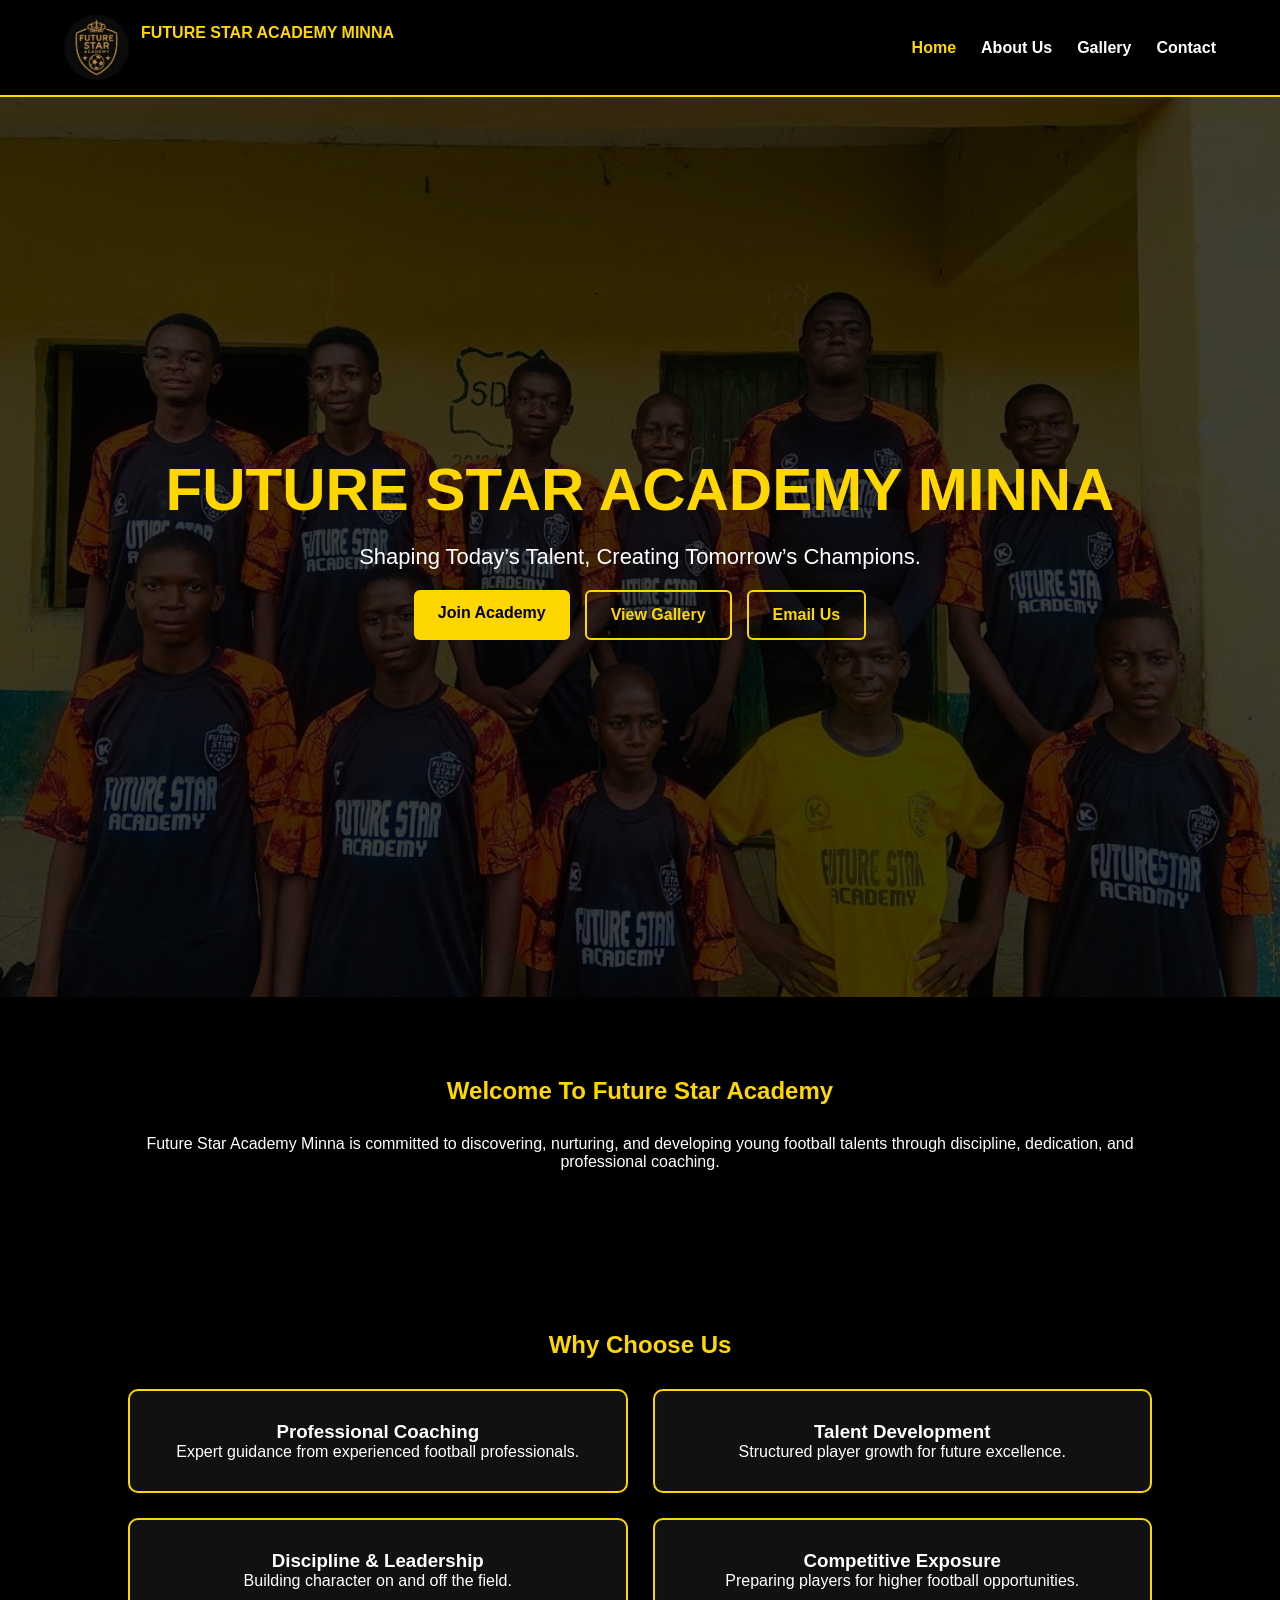
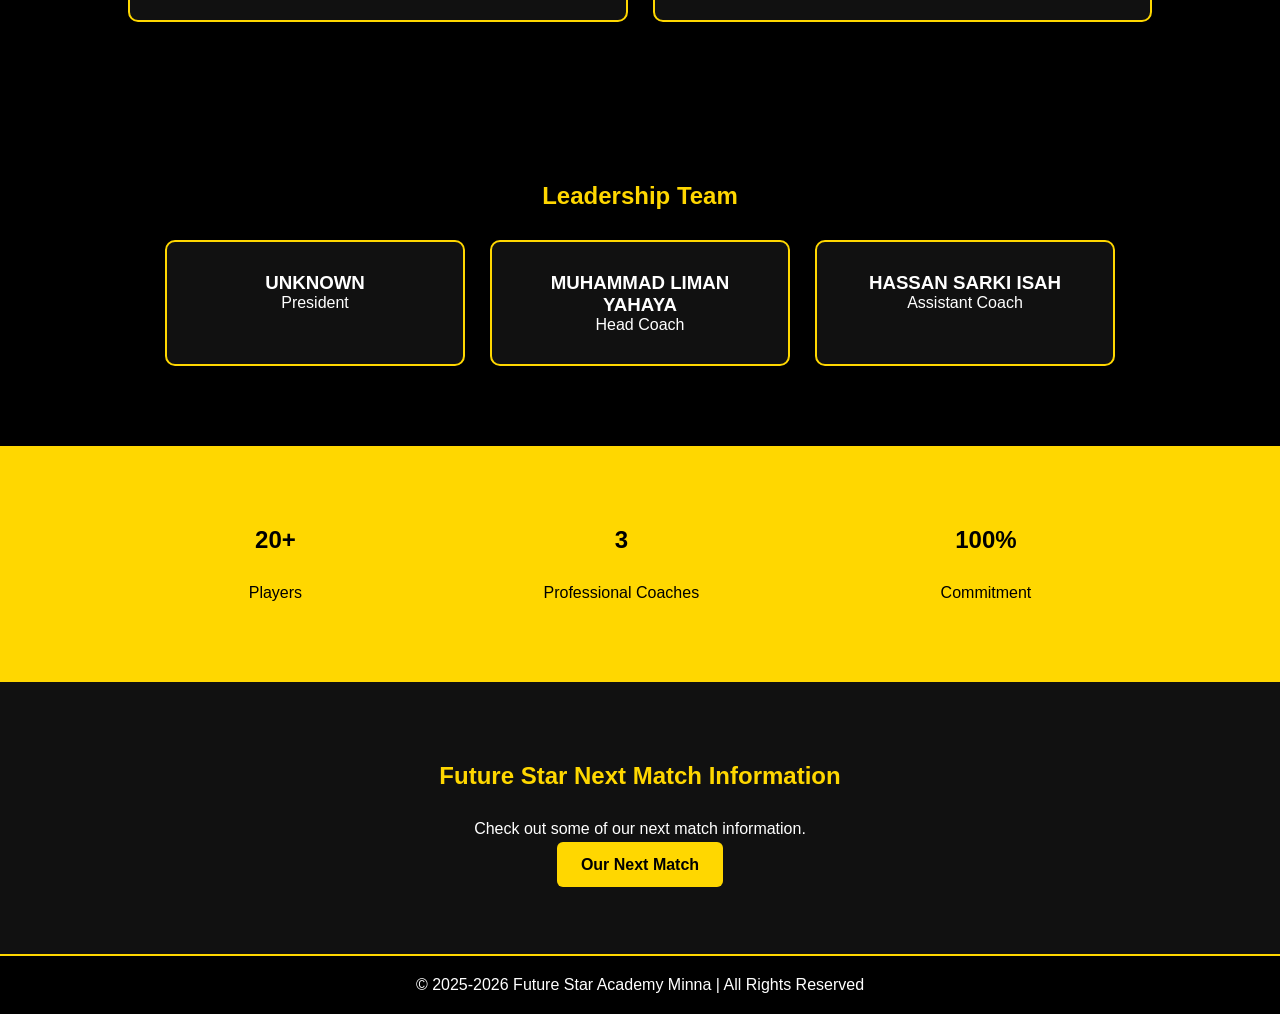
<file: index.html>
<!DOCTYPE html>
<html lang="en">
<head>
    <meta charset="UTF-8">
    <meta name="viewport" content="width=device-width, initial-scale=1.0">
    <title>Future Star Academy Minna</title>
    <link rel="stylesheet" href="style.css">
</head>
<body>

    <!-- STICKY NAVBAR -->
    <header class="navbar">
        <div class="logo-section">
            <img src="logo.jpg" alt="Future Star Academy Logo">
            <h2>FUTURE STAR ACADEMY MINNA</h2>
        </div>

        <nav>
            <ul class="nav-links">
                <li><a href="index.html" class="active">Home</a></li>
                <li><a href="about.html">About Us</a></li>
                <li><a href="gallery.html">Gallery</a></li>
                <li><a href="contact.html">Contact</a></li>
            </ul>
        </nav>
    </header>

    <!-- HERO SECTION -->
    <section class="hero">
        <div class="hero-content">
            <h1>FUTURE STAR ACADEMY MINNA</h1>
            <p>Shaping Today’s Talent, Creating Tomorrow’s Champions.</p>

            <div class="hero-buttons">
                <a href="contact.html" class="btn">Join Academy</a>
                <a href="gallery.html" class="btn-outline">View Gallery</a>
                <a href="mailto:futurestaracademyminna@gmail.com" class="btn-outline">Email Us</a>
            </div>
        </div>
    </section>

    <!-- WELCOME -->
    <section class="welcome">
        <h2>Welcome To Future Star Academy</h2>
        <p>
            Future Star Academy Minna is committed to discovering,
            nurturing, and developing young football talents through
            discipline, dedication, and professional coaching.
        </p>
    </section>

    <!-- WHY CHOOSE US -->
    <section class="features">
        <h2>Why Choose Us</h2>

        <div class="feature-container">
            <div class="feature-box">
                <h3>Professional Coaching</h3>
                <p>Expert guidance from experienced football professionals.</p>
            </div>

            <div class="feature-box">
                <h3>Talent Development</h3>
                <p>Structured player growth for future excellence.</p>
            </div>

            <div class="feature-box">
                <h3>Discipline & Leadership</h3>
                <p>Building character on and off the field.</p>
            </div>

            <div class="feature-box">
                <h3>Competitive Exposure</h3>
                <p>Preparing players for higher football opportunities.</p>
            </div>
        </div>
    </section>

    <!-- LEADERSHIP -->
    <section class="leadership">
        <h2>Leadership Team</h2>

        <div class="leaders">

            <div class="leader-card">
                <h3>UNKNOWN</h3>
                <p>President</p>
            </div>

            <div class="leader-card">
                <h3>MUHAMMAD LIMAN YAHAYA</h3>
                <p>Head Coach</p>
            </div>

            <div class="leader-card">
                <h3>HASSAN SARKI ISAH</h3>
                <p>Assistant Coach</p>
            </div>

        </div>
    </section>

    <!-- STATS -->
    <section class="stats">
        <div class="stat-box">
            <h2>20+</h2>
            <p>Players</p>
        </div>

        <div class="stat-box">
            <h2>3</h2>
            <p>Professional Coaches</p>
        </div>

        <div class="stat-box">
            <h2>100%</h2>
            <p>Commitment</p>
        </div>
    </section>

    <!-- CONTACT CTA -->
    <section class="cta">
        <h2>Future Star Next Match Information</h2>
        <p>Check out some of our next match information.</p>
<br>
        <a href="lineup.html" class="btn">Our Next Match</a>
    </section>

    <!-- FOOTER -->
    <footer>
        <p>© 2025-2026 Future Star Academy Minna | All Rights Reserved</p>
    </footer>

    <script>
        window.addEventListener("scroll", function() {
            document.querySelector(".navbar").classList.toggle("sticky", window.scrollY > 0);
        });
    </script>

</body>
</html>
</file>
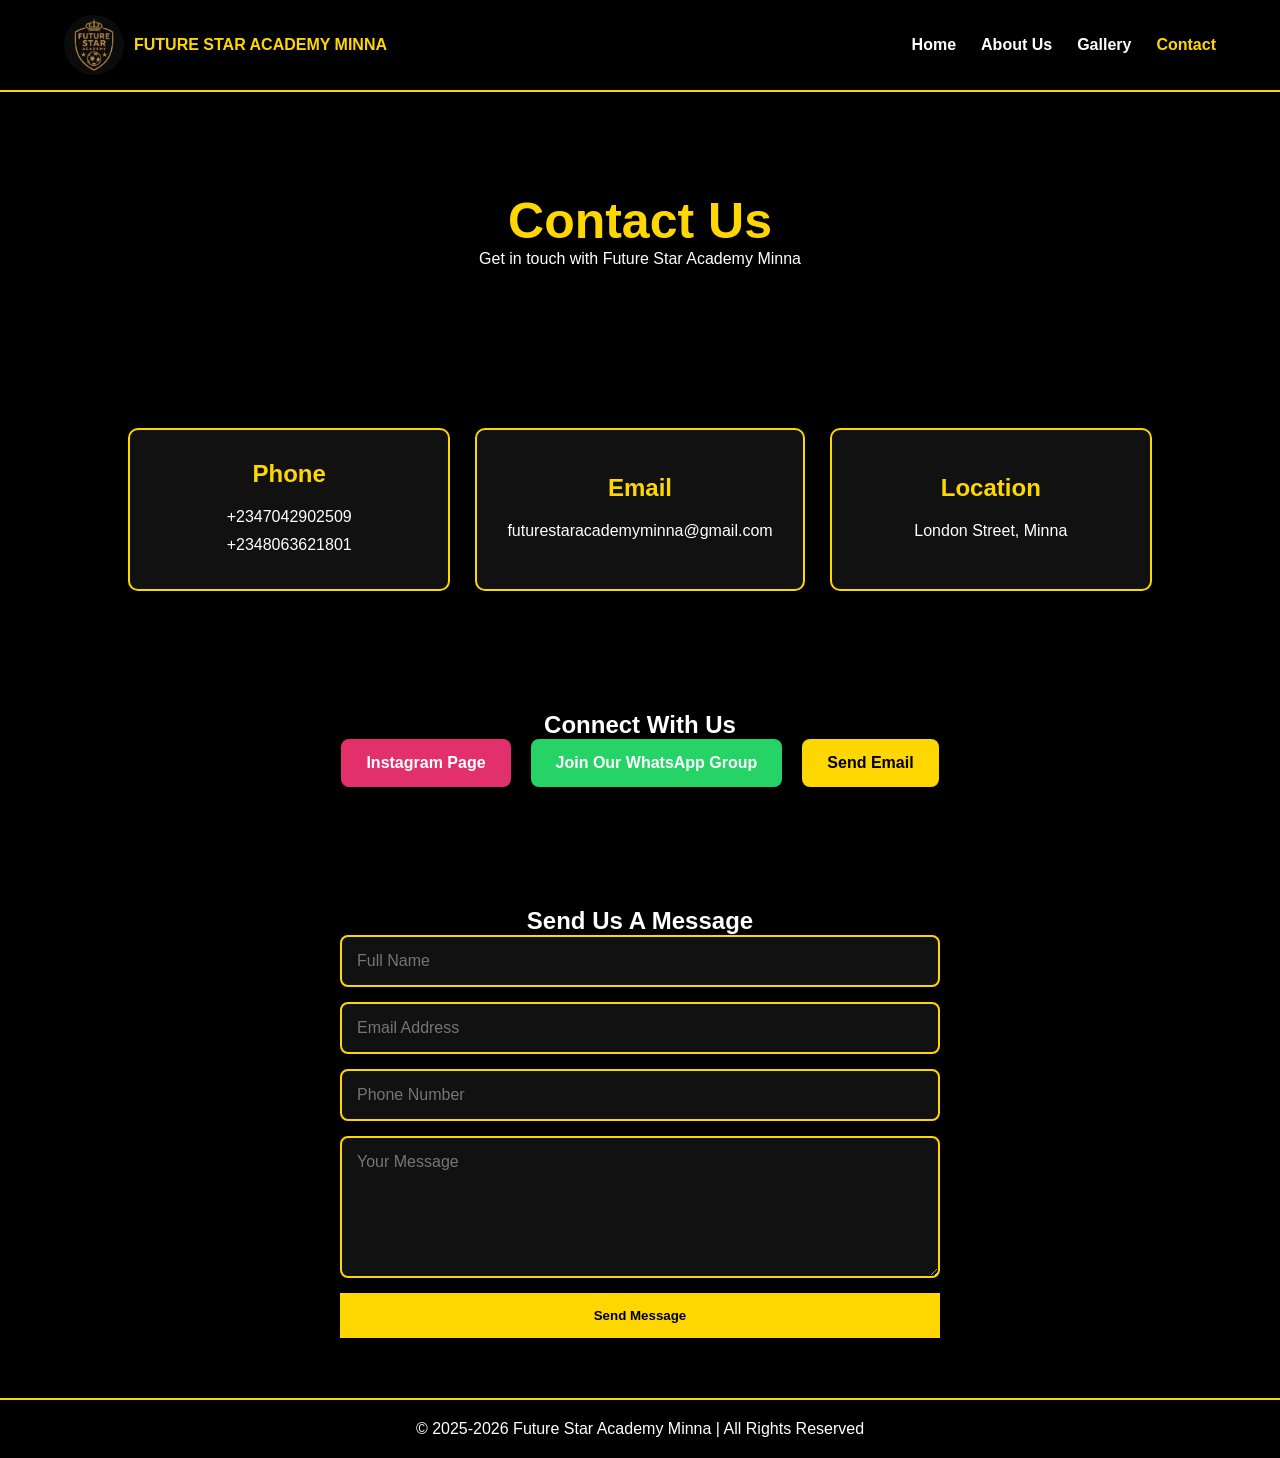
<file: contact.html>
<!DOCTYPE html>
<html lang="en">
<head>
    <meta charset="UTF-8">
    <meta name="viewport" content="width=device-width, initial-scale=1.0">
    <title>Contact | Future Star Academy Minna</title>
    <link rel="stylesheet" href="contact.css">
</head>
<body>

<header class="navbar">
    <div class="logo-section">
        <img src="logo.jpg" alt="Logo">
        <h2>FUTURE STAR ACADEMY MINNA</h2>
    </div>

    <nav>
        <ul class="nav-links">
            <li><a href="index.html">Home</a></li>
            <li><a href="about.html">About Us</a></li>
            <li><a href="gallery.html">Gallery</a></li>
            <li><a href="contact.html" class="active">Contact</a></li>
        </ul>
    </nav>
</header>

<section class="contact-hero">
    <h1>Contact Us</h1>
    <p>Get in touch with Future Star Academy Minna</p>
</section>

<section class="contact-info">
    <div class="info-box">
        <h2>Phone</h2>
        <p>+2347042902509</p>
        <p>+2348063621801</p>
    </div>

    <div class="info-box">
        <h2>Email</h2>
        <p>futurestaracademyminna@gmail.com</p>
    </div>

    <div class="info-box">
        <h2>Location</h2>
        <p>London Street, Minna</p>
    </div>
</section>

<section class="social-section">
    <h2>Connect With Us</h2>

    <div class="social-buttons">
        <a href="https://instagram.com/future_star_academy_minna" target="_blank" class="social-btn instagram">
            Instagram Page
        </a>

        <a href="https://chat.whatsapp.com/FEEU5Sep1hvDUFtSmWeHYw?mode=gi_t" target="_blank" class="social-btn whatsapp">
            Join Our WhatsApp Group
        </a>

        <a href="mailto:futurestaracademyminna@gmail.com" class="social-btn email">
            Send Email
        </a>
    </div>
</section>

<section class="form-section">
    <h2>Send Us A Message</h2>

<form action="https://formsubmit.co/futurestaracademyminna@gmail.com" method="POST">
   <input type="hidden" name="_template" value="table">

    <input type="hidden" name="_captcha" value="false">

    <input type="hidden" name="_subject" value="New Website Contact Message">

    <input type="hidden" name="_next" value="https://hassansarki.github.io/Future-Star-Academy-Minna/thankyou.html">

    <input type="text" name="name" placeholder="Full Name" required>

    <input type="email" name="email" placeholder="Email Address" required>

    <input type="number" name="phone" placeholder="Phone Number" required>

    <textarea name="message" rows="6" placeholder="Your Message" required></textarea>

    <button type="submit">Send Message</button>

</form>
</section>

<footer>
    <p>© 2025-2026 Future Star Academy Minna | All Rights Reserved</p>
</footer>
</body>
</html>
</file>
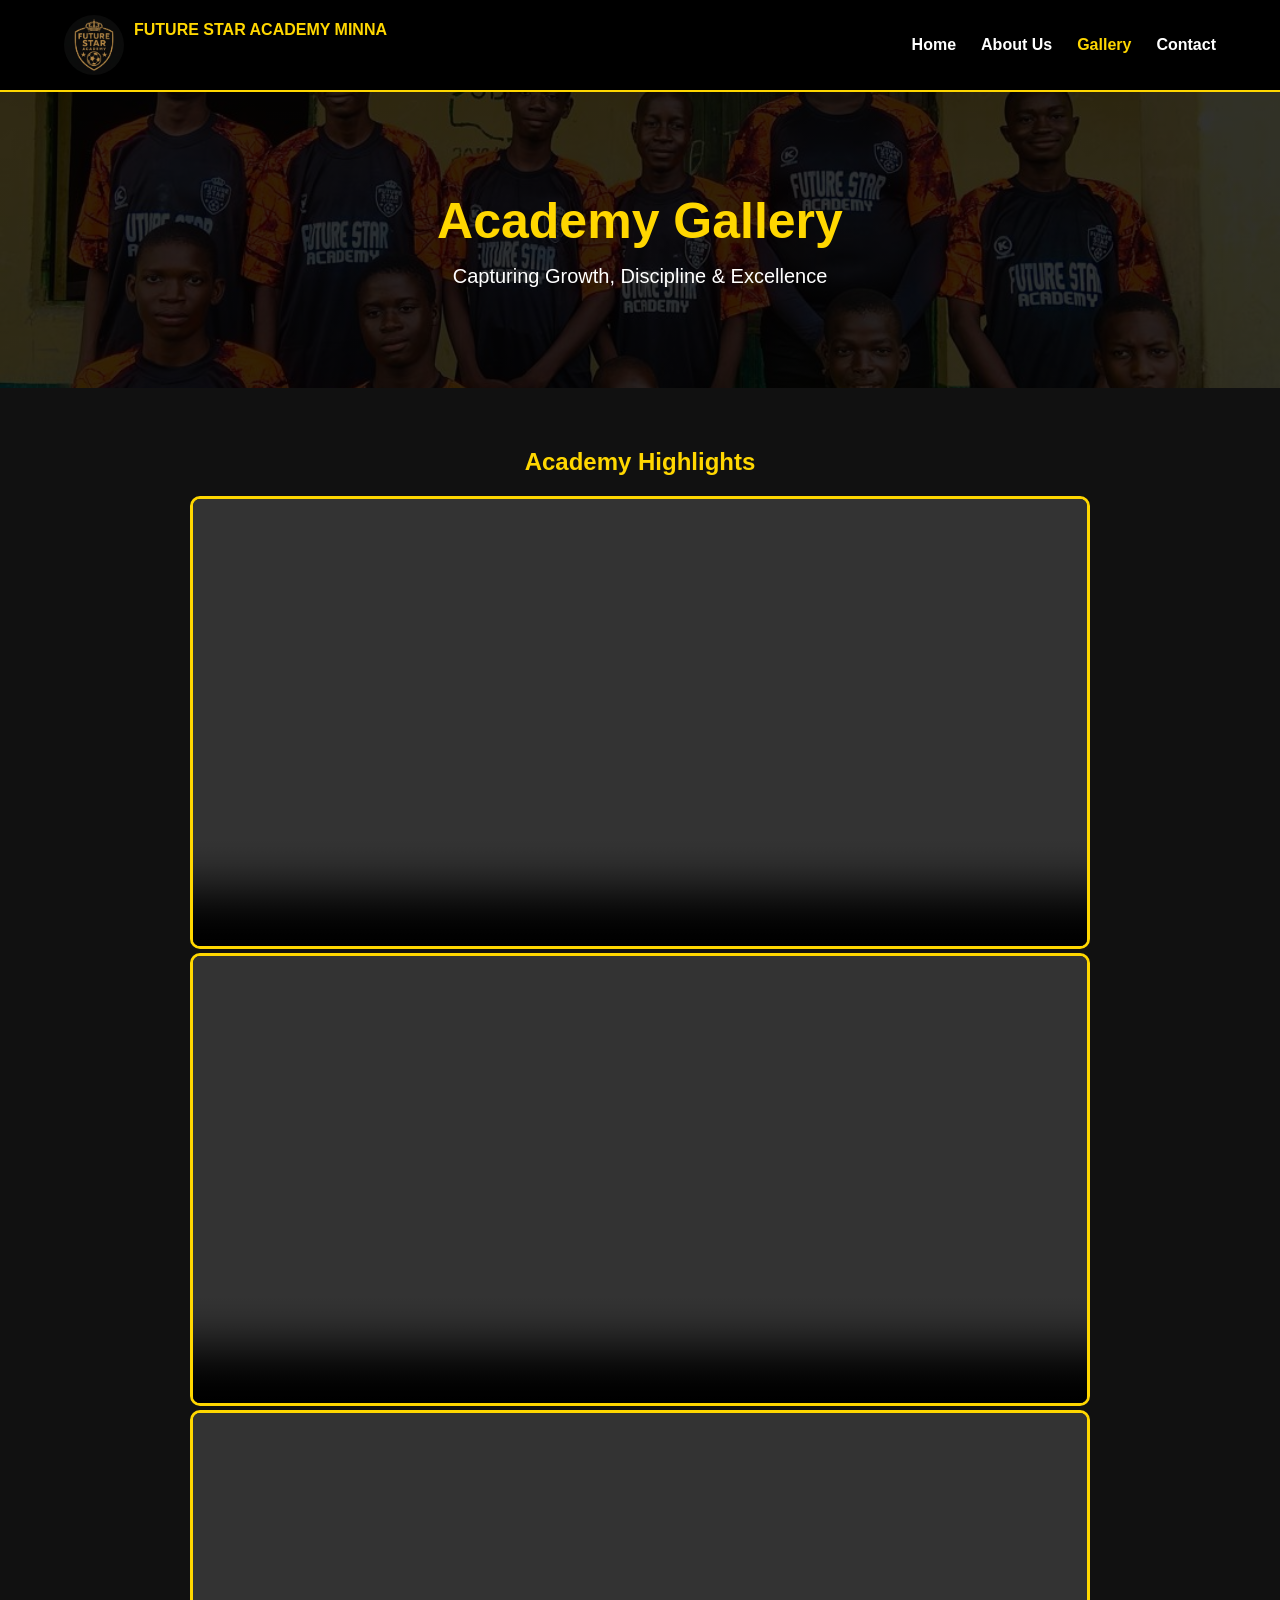
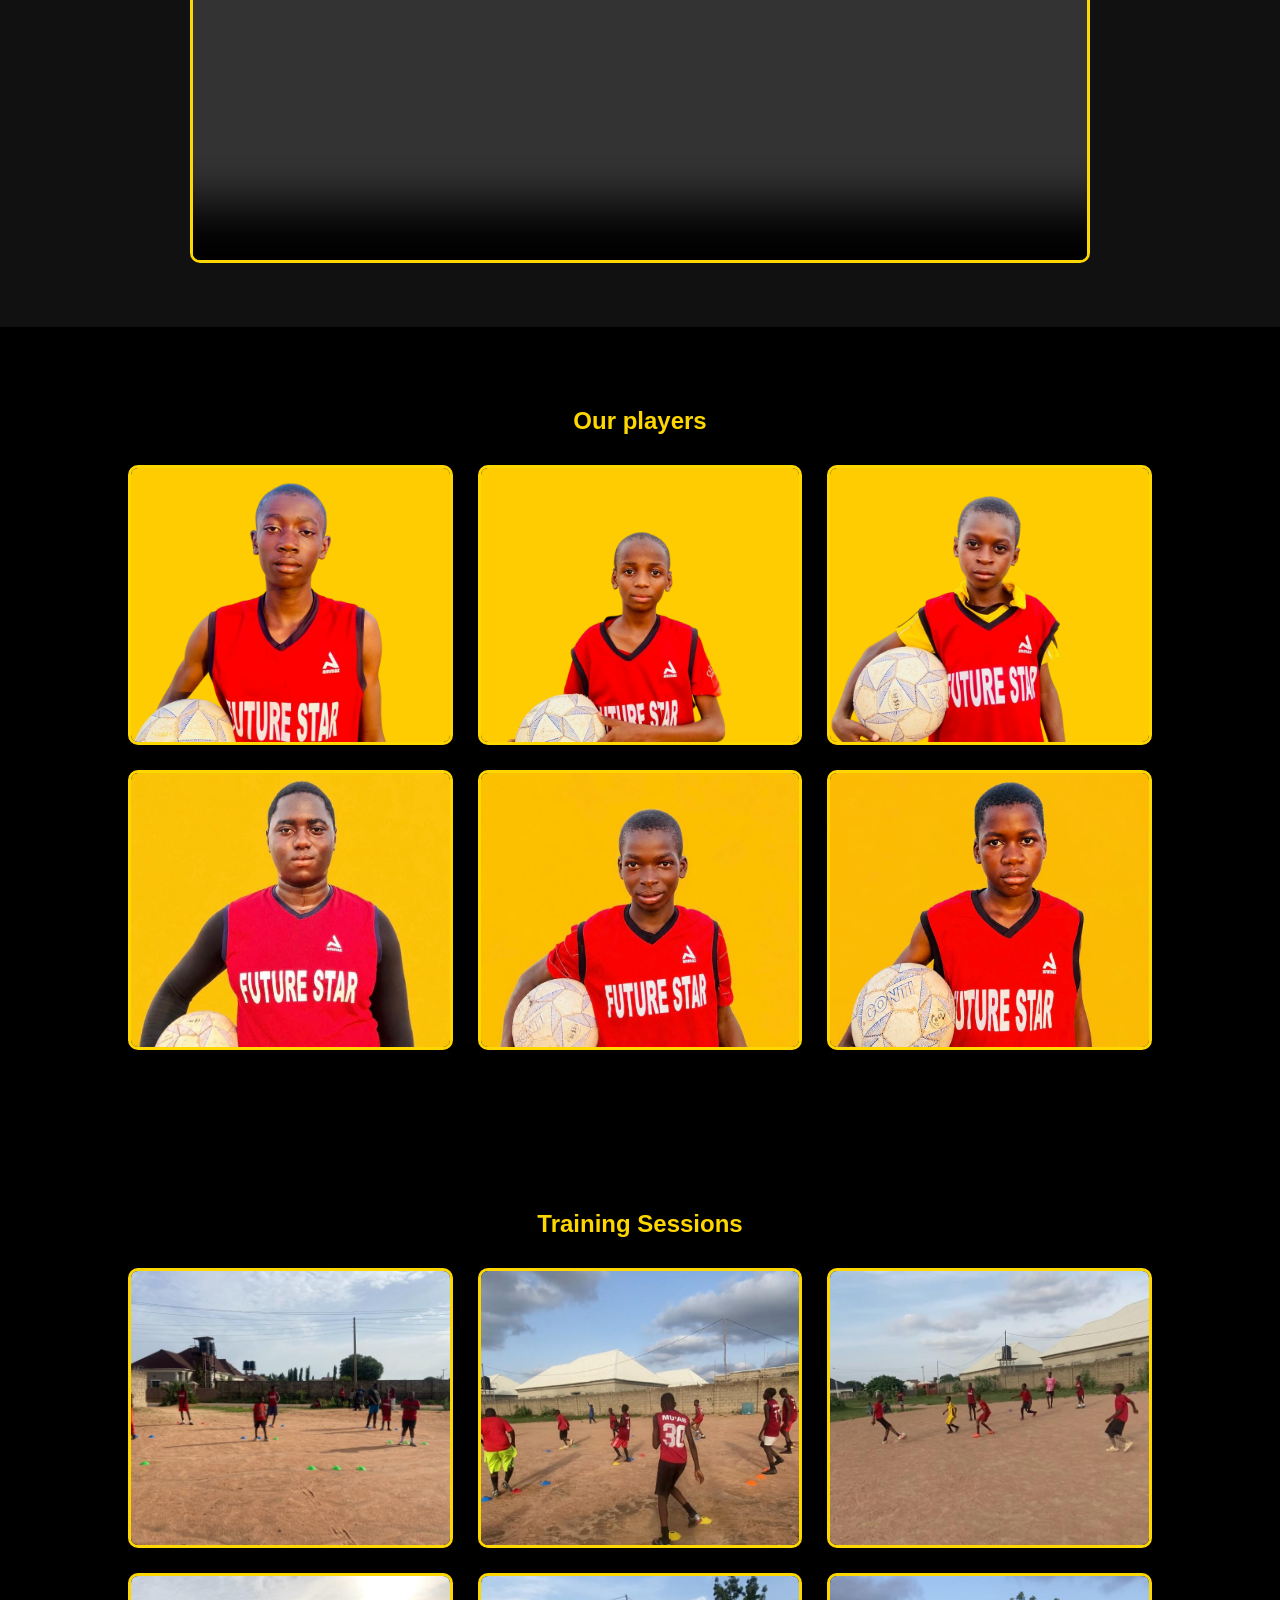
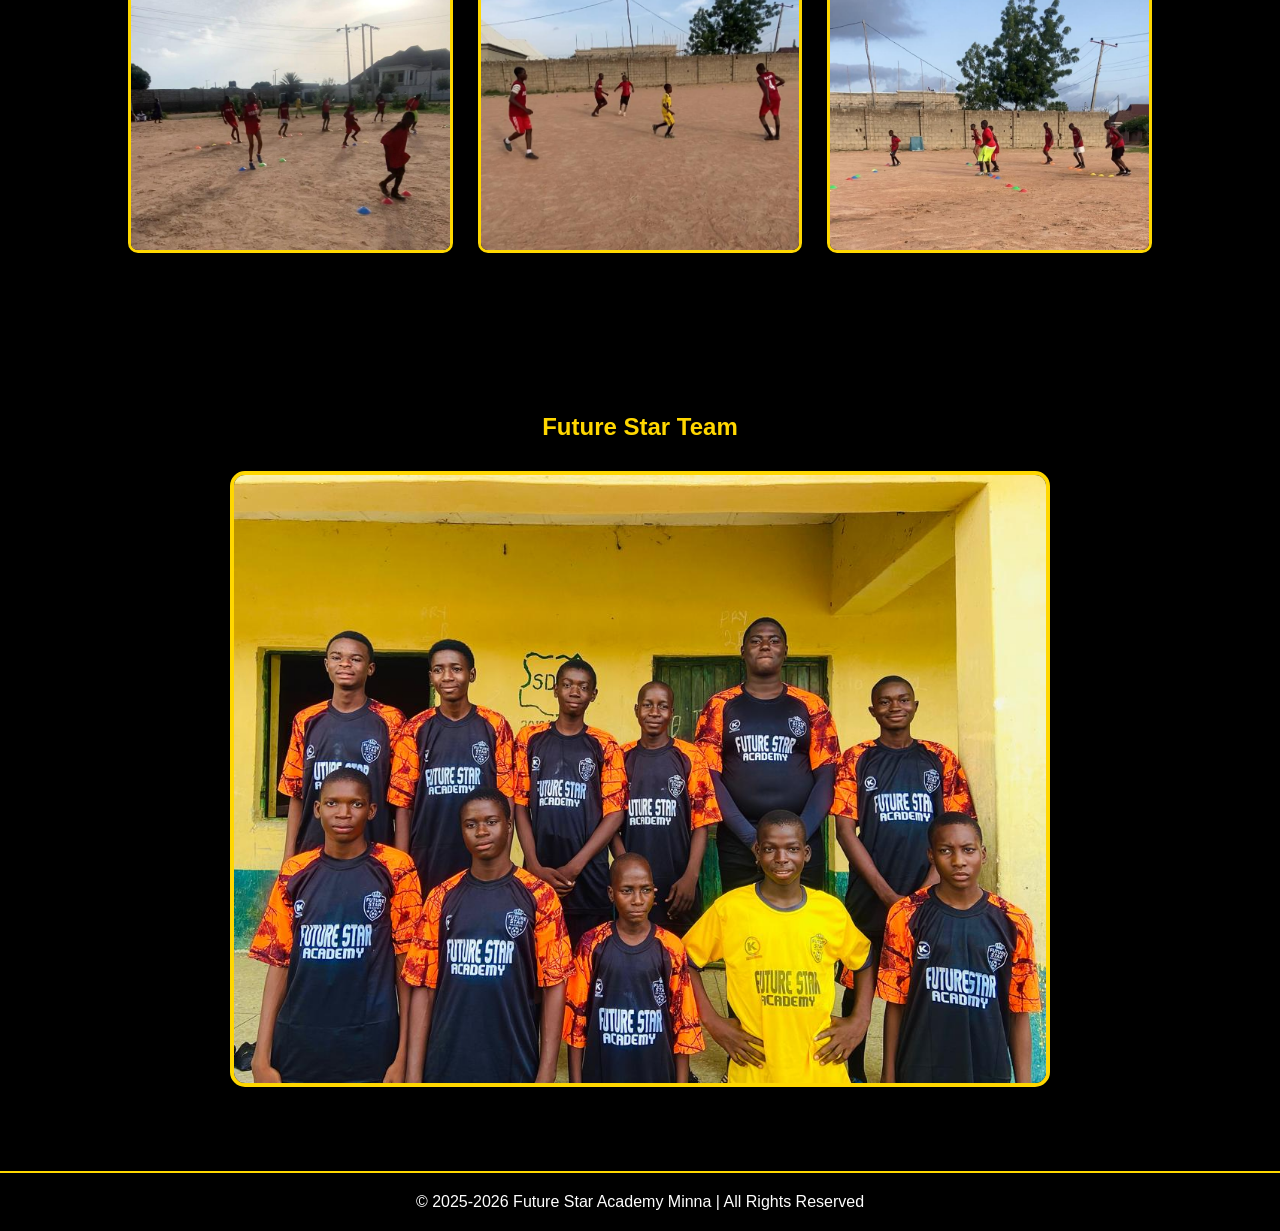
<file: gallery.html>
<!DOCTYPE html>
<html lang="en">
<head>
    <meta charset="UTF-8">
    <meta name="viewport" content="width=device-width, initial-scale=1.0">
    <title>Gallery Future Star Academy Minna</title>
    <link rel="stylesheet" href="gallery.css">
</head>
<body>

    <!-- NAVBAR -->
    <header class="navbar">
        <div class="logo-section">
            <img src="logo.jpg" alt="Logo">
            <h2>FUTURE STAR ACADEMY MINNA</h2>
        </div>

        <nav>
            <ul class="nav-links">
                <li><a href="index.html">Home</a></li>
                <li><a href="about.html">About Us</a></li>
                <li><a href="gallery.html" class="active">Gallery</a></li>
                <li><a href="contact.html">Contact</a></li>
            </ul>
        </nav>
    </header>

    <!-- HERO -->
    <section class="gallery-hero">
        <h1>Academy Gallery</h1>
        <p>Capturing Growth, Discipline & Excellence</p>
    </section>

<section class="video-section">
    <h2>Academy Highlights</h2>

    <video controls width="100%">
        <source src="video1.mp4" type="video/mp4">
        Your browser does not support video.
    </video>
 <video controls width="100%">
        <source src="video2.mp4" type="video/mp4">
        Your browser does not support video.
    </video>
 <video controls width="100%">
        <source src="video3.mp4" type="video/mp4">
        Your browser does not support video.
    </video>
</section>

    <!-- playerS -->
    <section class="gallery-section">
        <h2>Our players</h2>

        <div class="gallery-grid">
            <img src="player1.jpg" alt="player 1">
            <img src="player2.jpg" alt="player 2">
            <img src="player3.jpg" alt="player 3">
            <img src="player4.jpg" alt="player 4">
            <img src="player5.jpg" alt="player 5">
            <img src="player6.jpg" alt="player 6">
        </div>
    </section>

    <!-- TRAINING -->
    <section class="gallery-section">
        <h2>Training Sessions</h2>

        <div class="gallery-grid">
            <img src="training1.jpg" alt="Training 1">
            <img src="training2.jpg" alt="Training 2">
            <img src="training3.jpg" alt="Training 3">
            <img src="training4.jpg" alt="Training 4">
            <img src="training5.jpg" alt="Training 5">
            <img src="training6.jpg" alt="Training 6">
        </div>
    </section>

    <!-- TEAM PHOTO -->
    <section class="team-section">
        <h2>Future Star Team</h2>
        <img src="team.jpg" alt="Academy Team" class="team-photo">
    </section>

    <!-- FOOTER -->
    <footer>
        <p>© 2025-2026 Future Star Academy Minna | All Rights Reserved</p>
    </footer>

</body>
</html>
</file>
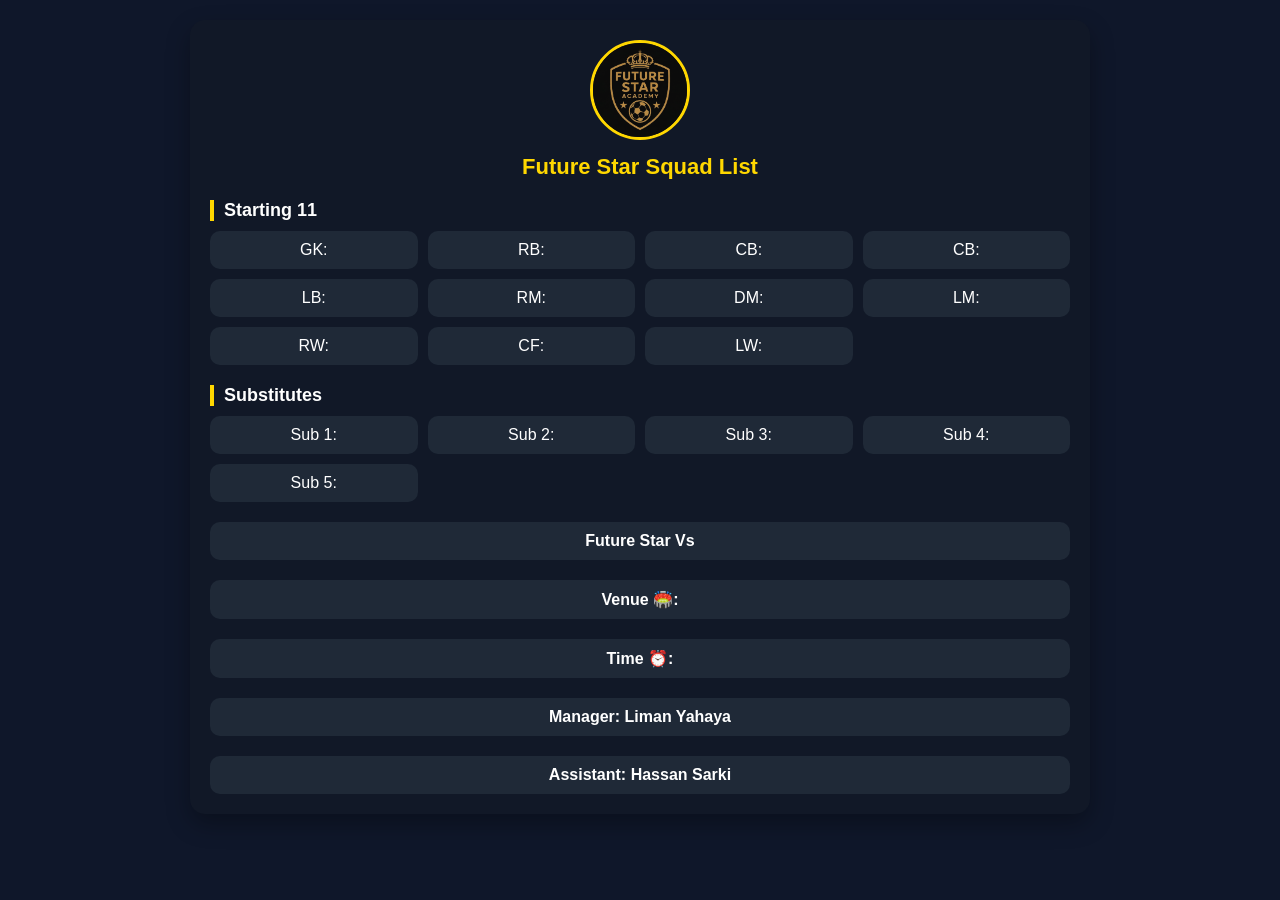
<file: lineup.html>
<!DOCTYPE html>
<html lang="en">
<head>
<meta charset="UTF-8" />
<meta name="viewport" content="width=device-width, initial-scale=1.0"/>
<title>Team Lineup</title>

<style>
    * {
        margin: 0;
        padding: 0;
        box-sizing: border-box;
        font-family: Arial, sans-serif;
    }

    body {
        background: #0f172a;
        color: #fff;
        display: flex;
        justify-content: center;
        padding: 20px;
    }

    .container {
        width: 100%;
        max-width: 900px;
        background: #111827;
        border-radius: 15px;
        padding: 20px;
        box-shadow: 0 10px 25px rgba(0,0,0,0.3);
    }

    .logo {
        text-align: center;
        margin-bottom: 10px;
    }

    .logo img {
        width: 100px;
        height: 100px;
        object-fit: cover;
        border-radius: 50%;
        border: 3px solid gold;
    }

    h1 {
        text-align: center;
        margin: 10px 0 20px;
        font-size: 22px;
        color: gold;
    }

    .section {
        margin-bottom: 20px;
    }

    .section h2 {
        font-size: 18px;
        margin-bottom: 10px;
        border-left: 4px solid gold;
        padding-left: 10px;
    }

    ul {
        list-style: none;
        display: grid;
        grid-template-columns: repeat(2, 1fr);
        gap: 10px;
    }

    li {
        background: #1f2937;
        padding: 10px;
        border-radius: 10px;
        text-align: center;
        transition: 0.3s;
    }

    li:hover {
        background: gold;
        color: #000;
    }

    .manager {
        text-align: center;
        margin-top: 20px;
        padding: 10px;
        background: #1f2937;
        border-radius: 10px;
        font-weight: bold;
    }

    /* Responsive */
    @media (min-width: 600px) {
        ul {
            grid-template-columns: repeat(3, 1fr);
        }
    }

    @media (min-width: 900px) {
        ul {
            grid-template-columns: repeat(4, 1fr);
        }
    }
</style>
</head>

<body>

<div class="container">

    <!-- TEAM LOGO -->
    <div class="logo">
        <img src="logo.jpg" alt="Team Logo">
    </div>

    <h1>Future Star Squad List</h1>

    <!-- STARTING 11 -->
    <div class="section">
        <h2>Starting 11</h2>
        <ul>
            <li>GK: </li>
            <li>RB: </li>
            <li>CB: </li>
            <li>CB: </li>
            <li>LB: </li>
            <li>RM: </li>
            <li>DM: </li>
            <li>LM: </li>
            <li>RW: </li>
            <li>CF: </li>
            <li>LW: </li>
        </ul>
    </div>

    <!-- SUBSTITUTES -->
    <div class="section">
        <h2>Substitutes</h2>
        <ul>
            <li>Sub 1:</li>
            <li>Sub 2:</li>
            <li>Sub 3:</li>
            <li>Sub 4:</li>
            <li>Sub 5:</li>
        </ul>
    </div>


 <div class="manager">
        Future Star Vs 
    </div>
 <div class="manager">
        Venue 🏟️:
    </div>
 <div class="manager">
        Time ⏰:
    </div>


    <!-- MANAGER -->
    <div class="manager">
        Manager: Liman Yahaya
    </div>
<div class="manager">
        Assistant: Hassan Sarki
    </div>

</div>

</body>
</html>
</file>
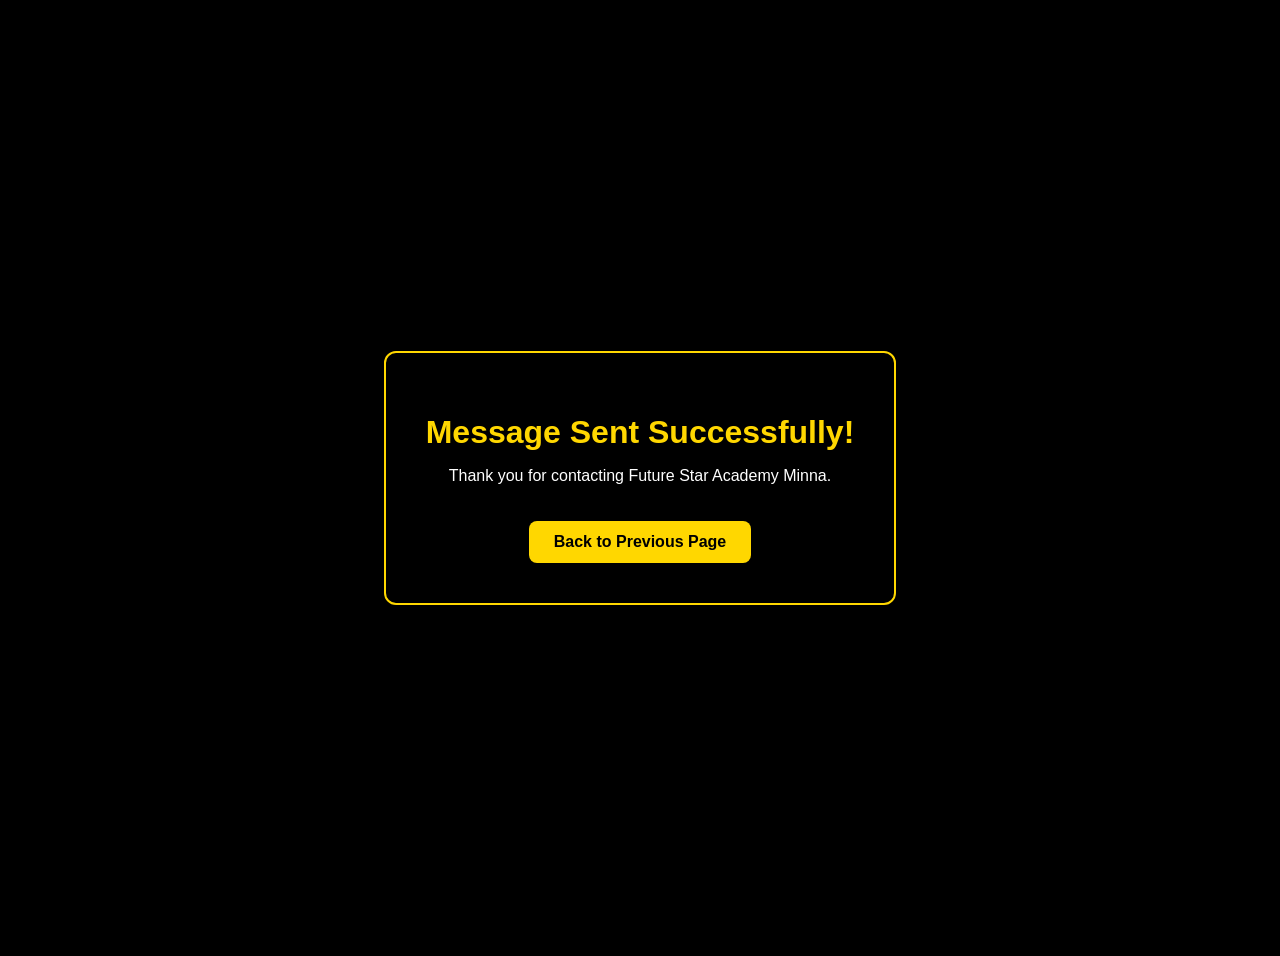
<file: thankyou.html>
<!DOCTYPE html>
<html lang="en">
<head>
    <meta charset="UTF-8">
    <meta name="viewport" content="width=device-width, initial-scale=1.0">
    <title>Thank You</title>

    <style>
        body{
            background:#000;
            color:white;
            font-family:Arial,sans-serif;
            display:flex;
            justify-content:center;
            align-items:center;
            height:100vh;
            text-align:center;
            padding:20px;
        }

        .box{
            border:2px solid gold;
            padding:40px;
            border-radius:12px;
            max-width:500px;
        }

        h1{
            color:gold;
            margin-bottom:15px;
        }

        a{
            display:inline-block;
            margin-top:20px;
            padding:12px 25px;
            background:gold;
            color:black;
            text-decoration:none;
            font-weight:bold;
            border-radius:8px;
        }
    </style>
</head>
<body>

<div class="box">
    <h1>Message Sent Successfully!</h1>
    <p>Thank you for contacting Future Star Academy Minna.</p>
    <a href="https://hassansarki.github.io/Future-Star-Academy-Minna/contact.html">Back to Previous Page</a>
</div>

 </body>
</html>
</file>
<file: style.css>
* {
    margin: 0;
    padding: 0;
    box-sizing: border-box;
    font-family: Arial, sans-serif;
}

body {
    background: #000;
    color: white;
}

/* NAVBAR */
.navbar {
    position: sticky;
    top: 0;
    width: 100%;
    background: #000;
    display: flex;
    justify-content: space-between;
    align-items: center;
    padding: 15px 5%;
    border-bottom: 2px solid gold;
    z-index: 1000;
}

.logo-section {
    display: flex;
    align-items: center;
    gap: 12px;
}

.logo-section img {
    width: 65px;
    border-radius: 50%;
}

.logo-section h2 {
    color: gold;
    font-size: 16px;
}

.nav-links {
    display: flex;
    list-style: none;
    gap: 25px;
}

.nav-links a {
    text-decoration: none;
    color: white;
    font-weight: bold;
    transition: 0.3s;
}

.nav-links a:hover  {
    color: gold;
}
.nav-links a.active {
    color: gold;
}

/* HERO */
.hero {
    height: 100vh;
    background: linear-gradient(rgba(0,0,0,0.75),
    rgba(0,0,0,0.75)),
    url('team.jpg') center/cover no-repeat;

    display: flex;
    justify-content: center;
    align-items: center;
    text-align: center;
    padding: 20px;
}

.hero-content h1 {
    font-size: 60px;
    color: gold;
}

.hero-content p {
    font-size: 22px;
    margin: 20px 0;
}

.hero-buttons {
    display: flex;
    justify-content: center;
    gap: 15px;
}

/* BUTTONS */
.btn,
.btn-outline {
    padding: 14px 24px;
    text-decoration: none;
    font-weight: bold;
    border-radius: 6px;
}

.btn {
    background: gold;
    color: black;
}

.btn-outline {
    border: 2px solid gold;
    color: gold;
}

/* SECTIONS */
section {
    padding: 80px 10%;
    text-align: center;
}

h2 {
    color: gold;
    margin-bottom: 30px;
}

/* FEATURES */
.feature-container {
    display: grid;
    grid-template-columns: repeat(2, 1fr);
    gap: 25px;
}

.feature-box {
    background: #111;
    padding: 30px;
    border: 2px solid gold;
    border-radius: 10px;
}

/* LEADERSHIP */
.leaders {
    display: flex;
    justify-content: center;
    gap: 25px;
    flex-wrap: wrap;
}

.leader-card {
    background: #111;
    border: 2px solid gold;
    padding: 30px;
    width: 300px;
    border-radius: 10px;
}

/* STATS */
.stats {
    display: flex;
    justify-content: space-around;
    background: gold;
    color: black;
}

.stat-box h2 {
    color: black;
}

/* CTA */
.cta {
    background: #111;
}

/* FOOTER */
footer {
    text-align: center;
    padding: 20px;
    border-top: 2px solid gold;
}

/* RESPONSIVE */
@media(max-width: 768px) {
    .navbar {
        flex-direction: column;
        gap: 20px;
    }

    .nav-links {
        flex-wrap: wrap;
        justify-content: center;
    }

    .hero-content h1 {
        font-size: 35px;
    }

    .hero-buttons {
        flex-direction: column;
    }

    .feature-container {
        grid-template-columns: 1fr;
    }

    .stats {
        flex-direction: column;
        gap: 20px;
    }
}
</file>
<file: contact.css>
* {
    margin: 0;
    padding: 0;
    box-sizing: border-box;
    font-family: Arial, sans-serif;
}

body {
    background: #000;
    color: white;
    overflow-x:hidden;
    width:100%;
}

/* NAVBAR */
.navbar {
    position: sticky;
    top: 0;
    background: #000;
    padding: 15px 5%;
    display: flex;
    justify-content: space-between;
    align-items: center;
    border-bottom: 2px solid gold;
    z-index: 1000;
}

.logo-section {
    display: flex;
    align-items: center;
    gap: 10px;
}

.logo-section img {
    width: 60px;
    border-radius: 50%;
}

.logo-section h2 {
    color: gold;
    font-size: 16px;
}

.nav-links {
    display: flex;
    list-style: none;
    gap: 25px;
}

.nav-links a {
    text-decoration: none;
    color: white;
    font-weight: bold;
}

.nav-links a:hover {
    color: gold;
}
.nav-links a.active {
    color: gold;
}

/* HERO */
.contact-hero {
    padding: 100px 10%;
    text-align: center;
}

.contact-hero h1 {
    color: gold;
    font-size: 50px;
}

/* CONTACT INFO */
.contact-info {
    display: grid;
    grid-template-columns: repeat(3, 1fr);
    gap: 25px;
    padding: 60px 10%;
}

.info-box {
    background: #111;
    border: 2px solid gold;
    padding: 30px;
    border-radius: 10px;

    display: flex;
    flex-direction: column;
    justify-content: center;
    align-items: center;

    text-align: center;
    word-wrap: break-word;
    overflow-wrap: break-word;
}

.info-box h2 {
    margin-bottom: 15px;
    color: gold;
}

.info-box p {
    margin: 5px 0;
    text-align: center;
}


/* SOCIAL */
.social-section {
    text-align: center;
    padding: 60px 10%;
}

.social-buttons {
    display: flex;
    justify-content: center;
    gap: 20px;
    flex-wrap: wrap;
}

.social-btn {
    padding: 15px 25px;
    text-decoration: none;
    font-weight: bold;
    border-radius: 8px;
    display: inline-block;
    min-height: 48px;
    line-height: 18px;
    transition: opacity 0.3s ease;
    transform: none !important;
}

.social-btn:hover,
.social-btn:focus,
.social-btn:active {
    opacity: 0.85;
    transform: none !important;
}

.instagram {
    background: #E1306C;
    color: white;
}

.whatsapp {
    background: #25D366;
    color: white;
}

.email {
    background: gold;
    color: black;
}

/* FORM */
.form-section {
    padding: 60px 10%;
    text-align: center;
}

form {
    max-width: 600px;
    margin: auto;
    display: flex;
    flex-direction: column;
    gap: 15px;
}

input,
textarea {
    padding: 15px;
    border: 2px solid gold;
    background: #111;
    color: white;
    border-radius: 8px;
    font-size: 16px;
}

button {
    padding: 15px;
    background: gold;
    border: none;
    font-weight: bold;
    cursor: pointer;
}

footer {
    text-align: center;
    padding: 20px;
    border-top: 2px solid gold;
}

/* RESPONSIVE */
@media(max-width:768px) {
    .navbar {
        flex-direction: column;
        gap: 20px;
    }

    .contact-info {
        grid-template-columns: 1fr;
    }

    .social-buttons {
        flex-direction: column;
    }

    .contact-hero h1 {
        font-size: 35px;
    }
}
</file>
<file: gallery.css>
* {
    margin: 0;
    padding: 0;
    box-sizing: border-box;
    font-family: Arial, sans-serif;
}

body {
    background: #000;
    color: white;
}

/* NAVBAR */
.navbar {
    position: sticky;
    top: 0;
    background: #000;
    padding: 15px 5%;
    display: flex;
    justify-content: space-between;
    align-items: center;
    border-bottom: 2px solid gold;
    z-index: 1000;
}

.logo-section {
    display: flex;
    align-items: center;
    gap: 10px;
}

.logo-section img {
    width: 60px;
    border-radius: 50%;
}

.logo-section h2 {
    color: gold;
    font-size: 16px;
}

.nav-links {
    display: flex;
    list-style: none;
    gap: 25px;
}

.nav-links a {
    text-decoration: none;
    color: white;
    font-weight: bold;
}

.nav-links a:hover {
    color: gold;
}
.nav-links a.active {
    color: gold;
}

.video-section {
    padding: 60px 10%;
    text-align: center;
    background: #111;
}

.video-section h2 {
    color: gold;
    margin-bottom: 20px;
}

video {
    width: 100%;
    max-width: 900px;
    border-radius: 10px;
    border: 3px solid gold;
}

/* HERO */
.gallery-hero {
    padding: 100px 10%;
    text-align: center;
    background: linear-gradient(rgba(0,0,0,0.8),
    rgba(0,0,0,0.8)), url('team.jpg') center/cover;
}

.gallery-hero h1 {
    font-size: 50px;
    color: gold;
}

.gallery-hero p {
    margin-top: 15px;
    font-size: 20px;
}

/* SECTIONS */
section {
    padding: 80px 10%;
    text-align: center;
}

h2 {
    color: gold;
    margin-bottom: 30px;
}

/* GALLERY GRID */
.gallery-grid {
    display: grid;
    grid-template-columns: repeat(3, 1fr);
    gap: 25px;
}

.gallery-grid img {
    width: 100%;
    height: 280px;
    object-fit: cover;
    border: 3px solid gold;
    border-radius: 10px;
    transition: 0.4s;
    cursor: pointer;
}

.gallery-grid img:hover {
    transform: scale(1.05);
    box-shadow: 0 0 20px gold;
}

/* TEAM PHOTO */
.team-photo {
    width: 80%;
    border: 4px solid gold;
    border-radius: 15px;
}

/* FOOTER */
footer {
    text-align: center;
    padding: 20px;
    border-top: 2px solid gold;
}

/* RESPONSIVE */
@media(max-width:768px){

    .navbar {
        flex-direction: column;
        gap: 20px;
    }

    .gallery-grid {
        grid-template-columns: 1fr;
    }

    .gallery-hero h1 {
        font-size: 35px;
    }

    .team-photo {
        width: 100%;
    }
}
</file>
